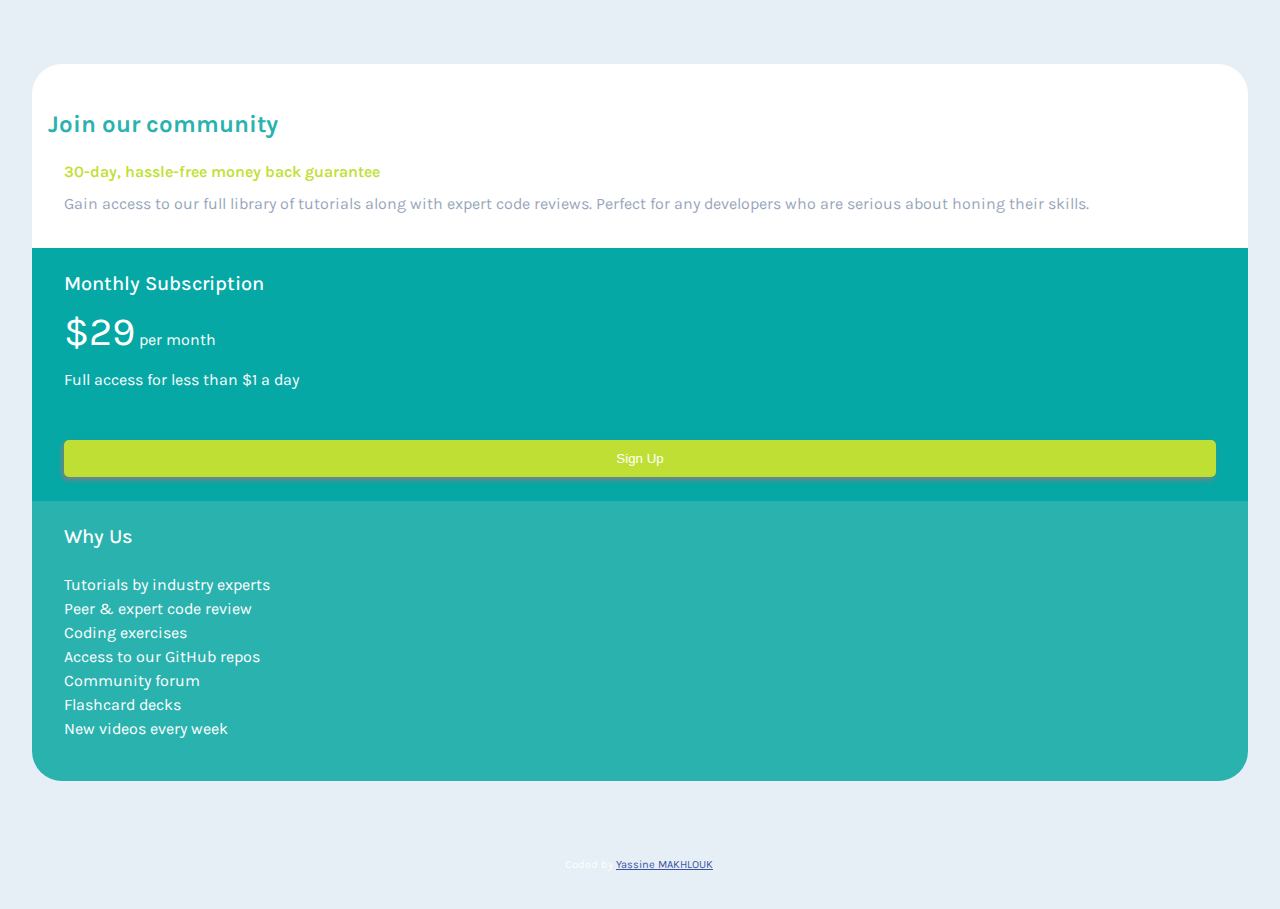
<file: Code_Starter_2/index.html>
<!DOCTYPE html>
<html lang="en">
<head>
  <meta charset="UTF-8">
  <meta name="viewport" content="width=device-width, initial-scale=1.0"> <!-- displays site properly based on user's device -->
  <link rel="stylesheet" href="style.css">
  <link rel="icon" type="image/png" sizes="32x32" href="./images/favicon-32x32.png">
  <link href="https://fonts.googleapis.com/css?family=Karla&display=swap" rel="stylesheet">
  <title>Single Price Grid Component</title>

  <!-- Feel free to remove these styles or customise in your own stylesheet 👍 -->
  <style>
    .attribution { font-size: 11px; text-align: center; }
    .attribution a { color: hsl(228, 45%, 44%); }
  </style>
</head>
<body>
    <section>
    <div class="join">
      <div class="title">Join our community</div>

        <div class="guarantee">30-day, hassle-free money back guarantee</div>

        <p>Gain access to our full library of tutorials along with expert code reviews. 
        Perfect for any developers who are serious about honing their skills.
        </p>
    </div>
    <div class="sub">
      <div class="title">Monthly Subscription</div>

      <div class="price"><span>&dollar;29</span> per month</div>

      <p>Full access for less than &dollar;1 a day</p> 

      <div class="button"><button>Sign Up</button></div>
  </div>
  <div class="why-us">
    <div class="title">Why Us</div> 

    <p>Tutorials by industry experts <br>
      Peer &amp; expert code review <br>
      Coding exercises<br>
      Access to our GitHub repos <br>
      Community forum<br>
      Flashcard decks<br>
      New videos every week</p> 
  </div>
</section>
  <footer>
    <p class="attribution">
      Coded by <a href="#">Yassine MAKHLOUK</a>.
    </p>
  </footer>
</body>
</html>
</file>
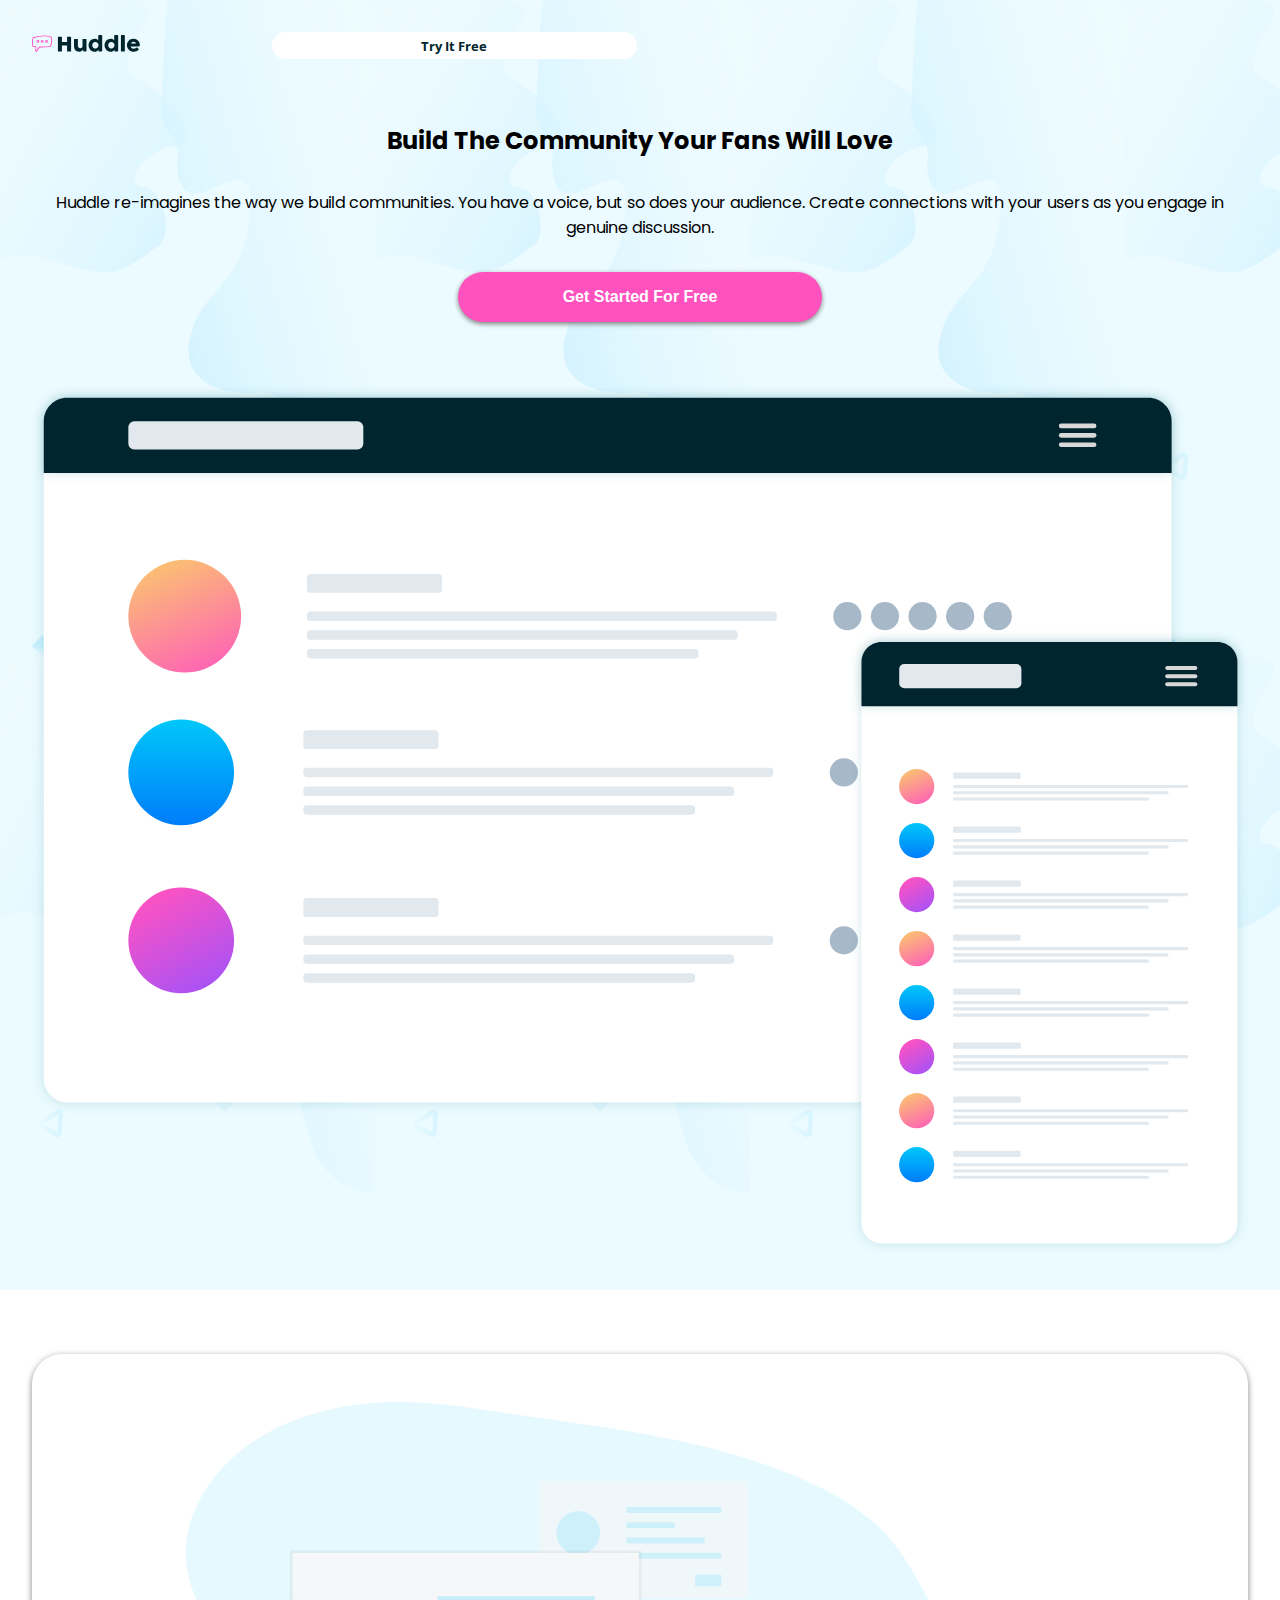
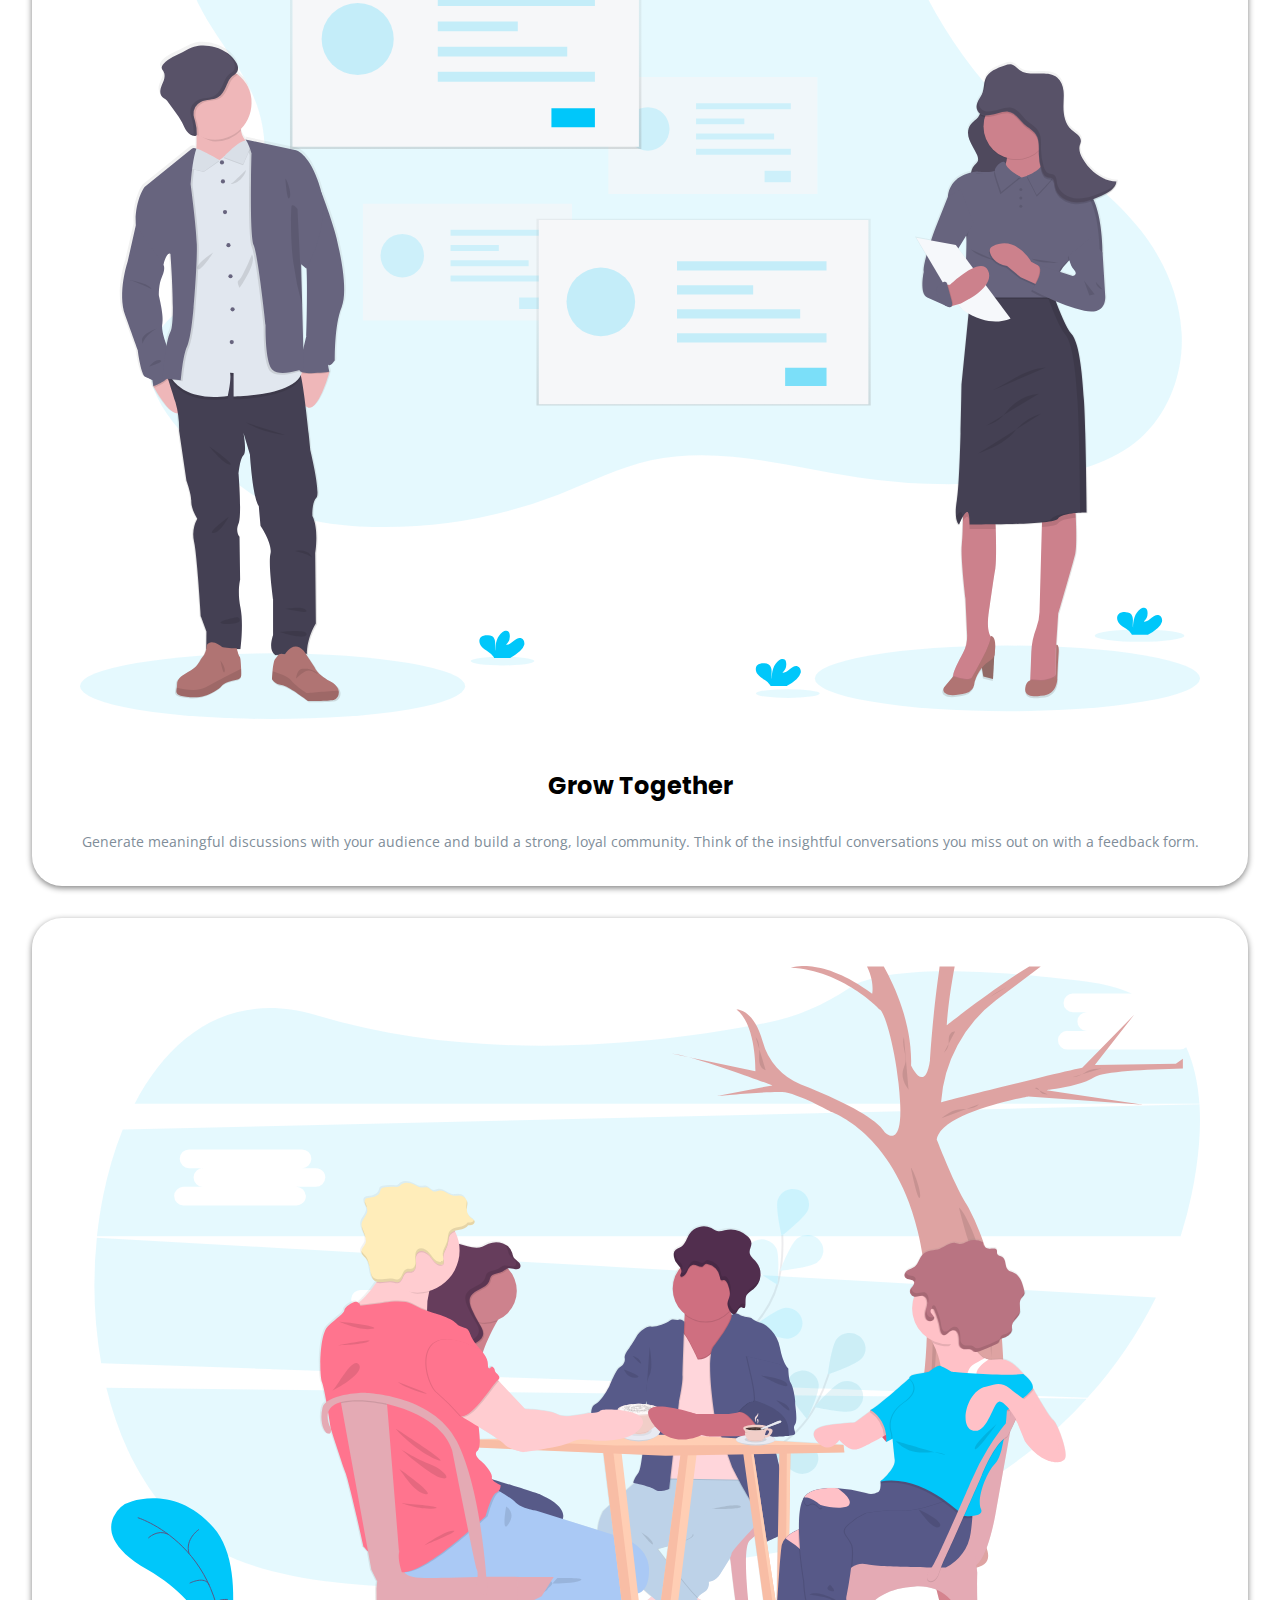
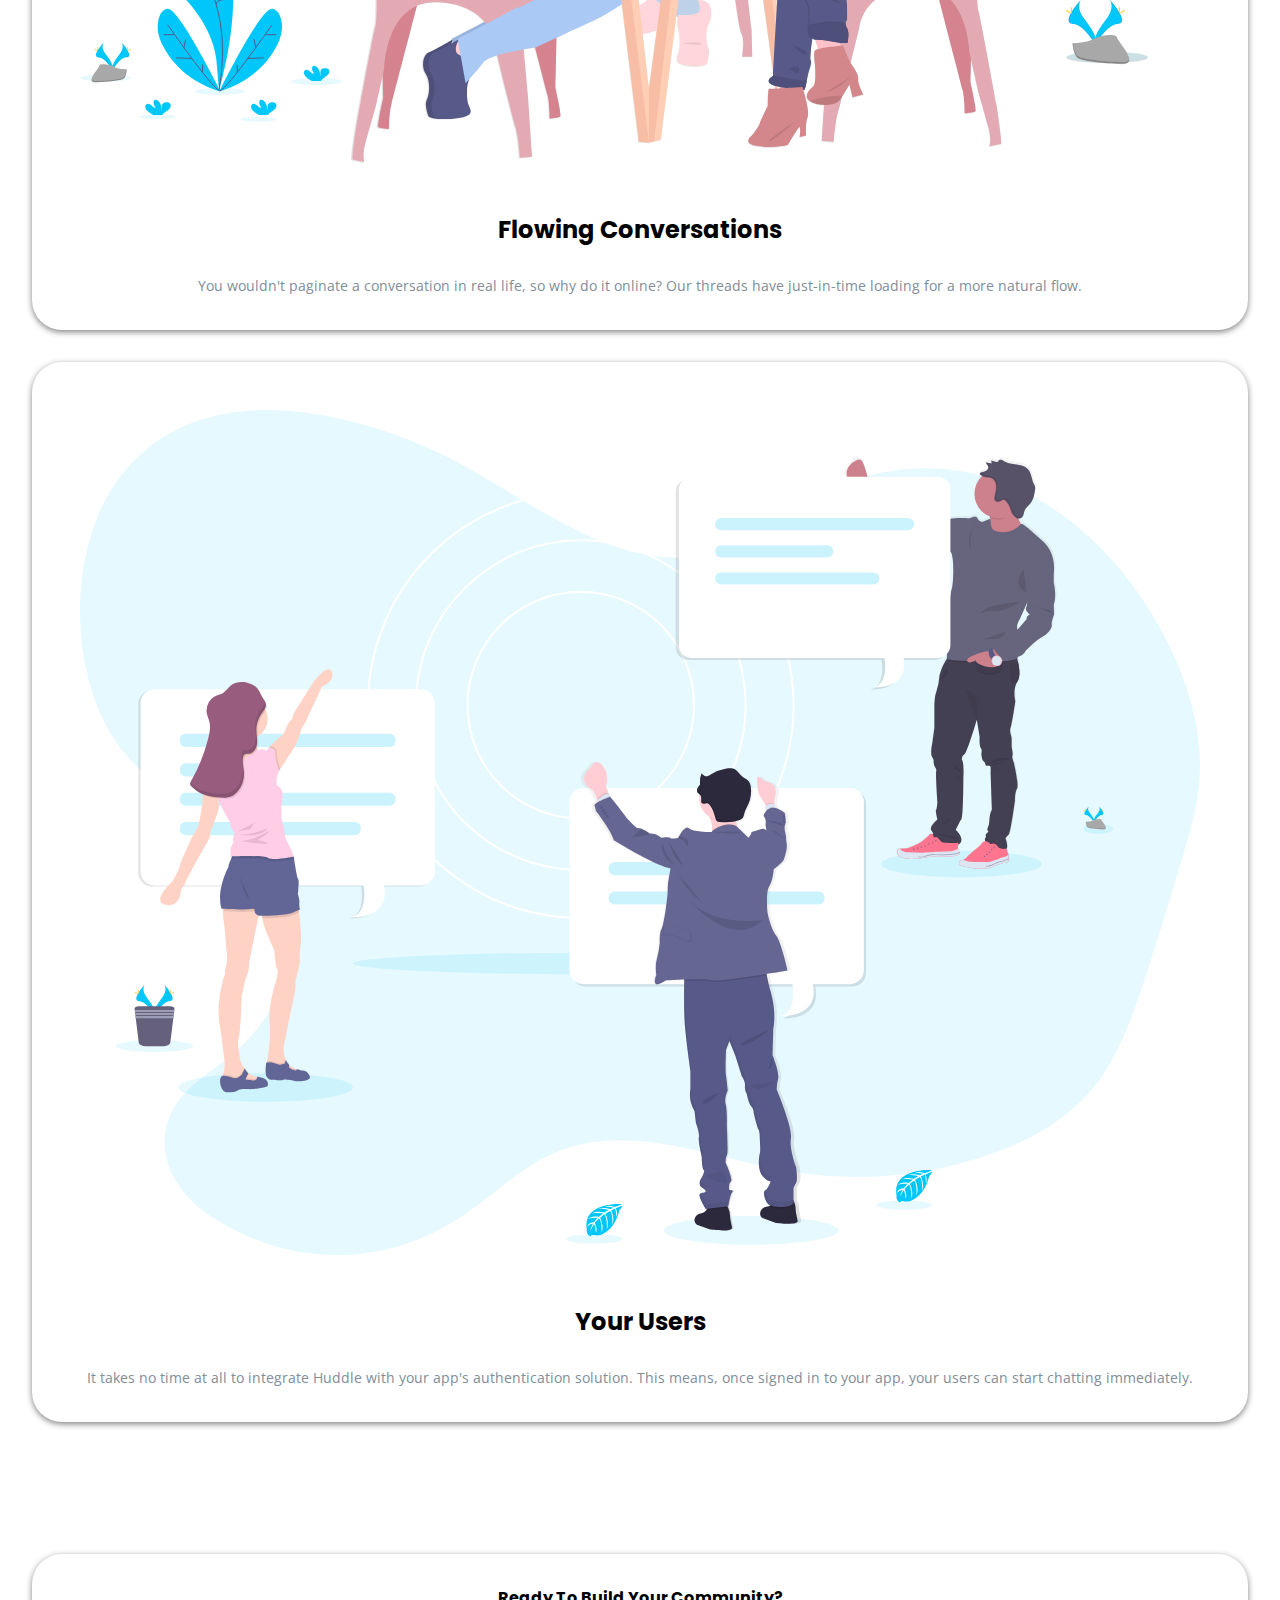
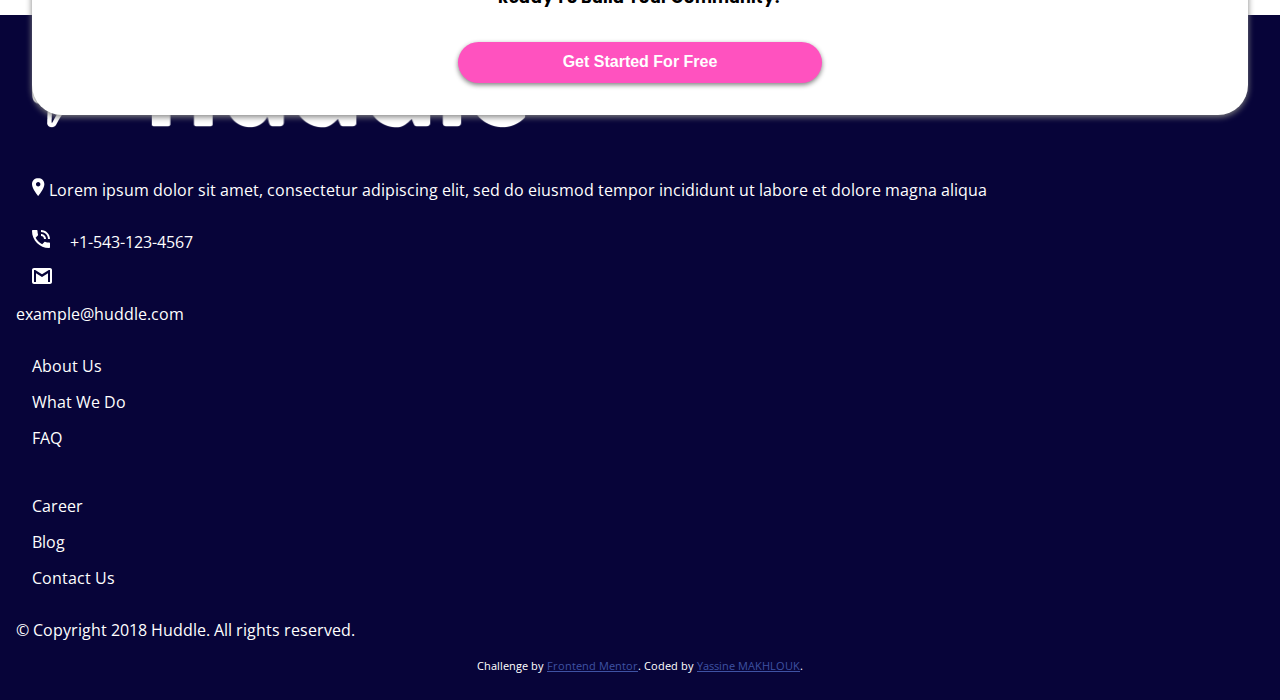
<file: Code-Starter-5-Sass/huddle-landing-page-with-alternating-feature-blocks-master/index.html>
<!DOCTYPE html>
<html lang="en">

<head>
  <meta charset="UTF-8">
  <meta name="viewport" content="width=device-width, initial-scale=1.0">
  <!-- displays site properly based on user's device -->
  <link rel="stylesheet" href="style.css">
  <link rel="icon" type="image/png" sizes="32x32" href="./images/favicon-32x32.png">
  <link href="https://fonts.googleapis.com/css?family=Poppins&display=swap" rel="stylesheet">
  <link href="https://fonts.googleapis.com/css?family=Open+Sans&display=swap" rel="stylesheet">
  <title>Frontend Mentor | Huddle landing page with alternating feature blocks</title>

  <!-- Feel free to remove these styles or customise in your own stylesheet 👍 -->
  <style>
    .attribution {
      font-size: 11px;
      text-align: center;
    }

    .attribution a {
      color: hsl(228, 45%, 44%);
    }
  </style>
</head>

<body>
  <header>
    <nav>
      <div class="logo1"><img src="images/logo.svg" alt=""></div>
      <div class="btn1"><button>Try It Free</button> </div>
    </nav>
    <div class="head">
      <div class="text">
        <div class="title">
          <h1>Build The Community Your Fans Will Love</h1>
        </div>

        <div class="para">Huddle re-imagines the way we build communities. You have a voice, but so does your audience.
          Create connections with your users as you engage in genuine discussion. </div>

        <div class="btn2"><button>Get Started For Free</button></div>
      </div>
      <div class="illustration"><img src="images/illustration-mockups.svg" alt=""></div>
    </div>
  </header>
  <section class="section1">
    <div class="grow">
      <div class="illustration"><img src="images/illustration-grow-together.svg" alt=""></div>
      <div class="text">
        <div class="title">Grow Together</div>
        <div class="para">Generate meaningful discussions with your audience and build a strong, loyal community.
          Think of the insightful conversations you miss out on with a feedback form.</div>
      </div>
    </div>
    <div class="conv">
      <div class="illustration"><img src="images/illustration-flowing-conversation.svg" alt=""></div>
      <div class="text">
        <div class="title">Flowing Conversations</div>

        <div class="para">You wouldn't paginate a conversation in real life, so why do it online? Our threads
          have just-in-time loading for a more natural flow.</div>
      </div>
    </div>
    <div class="users">
      <div class="illustration"><img src="images/illustration-your-users.svg" alt=""></div>
      <div class="text">
        <div class="title">Your Users</div>
        <div class="para">It takes no time at all to integrate Huddle with your app's authentication solution.
          This means, once signed in to your app, your users can start chatting immediately.</div>
      </div>
    </div>
  </section>
  <section class="section2">
    <div class="title">Ready To Build Your Community?</div>

    <div class="btn2"><button>Get Started For Free</button> </div>
  </section>
  <footer>
    <div class="logo"><img src="images/logo.png" alt=""></div>
    <div class="about">
      <div class="info">
      <div class="adresse">
        <img src="images/icon-location.svg" alt="">
        Lorem ipsum dolor sit amet, consectetur adipiscing elit, sed do eiusmod tempor
        incididunt ut labore et dolore magna aliqua
      </div>
      <div class="phone">
        <img src="images/icon-phone.svg" alt="">

        +1-543-123-4567
      </div>

      <div class="email">
        <img src="images/icon-email.svg" alt="">
      </div>
        example@huddle.com
      </div>
      <div class="part1">
        <div> About Us</div>
        <div>What We Do</div>
        <div></div>FAQ
      </div>
    
    <div class="part2">
      <div>Career</div>
      <div>Blog</div>
      <div>Contact Us</div>
    </div>
  </div>
  <div class="about2">
    &copy; Copyright 2018 Huddle. All rights reserved.


    <p class="attribution">
      Challenge by <a href="https://www.frontendmentor.io?ref=challenge" target="_blank">Frontend Mentor</a>.
      Coded by <a href="#">Yassine MAKHLOUK</a>.
    </p>
  </div>
  </footer>
</body>

</html>
</file>
<file: Code_Starter_2/style.css>
*{
    margin: 0px;
    padding: 0px;
}
body{
    background-color: hsl(204, 43%, 93%);
    font-family: 'Karla', sans-serif;
    line-height: 24px;
}
section{
    margin: 4rem 2rem;
    display: grid;
    
}

.title{
    font-size: 24px;
    font-weight: 700;
    padding: 1rem 1rem 1rem;
    color:hsl(179, 62%, 43%);
}


.sub .title{
    font-size: 20px;
    font-weight: 500;
    color: white;
}
.why-us .title{
    font-size: 20px;
    font-weight: 500;
    color: white;
}
.join{
    background-color: white;
    padding: 2rem 0rem;
    border-top-left-radius: 30px;
    border-top-right-radius: 30px;
}
.guarantee{
    font-size: 16px;
    font-weight: 600;
    color: hsl(71, 73%, 54%);
    padding: 0.5rem 2rem;
}
p{
    color: white;
    padding: 0.5rem 1rem 2rem;
}
.join p{
    color: hsl(218, 22%, 67%);
    padding: 0rem 2rem;
}

.sub{
    background-color: hsl(179, 94%, 34%);
    padding: 0.5rem 1rem;
}
.price{
    color: white;
    padding: 0.5rem 1rem;
    font-size: 16px;
}
.sub span{
    color: white;
    font-size: 40px;
    
}
.why-us{
    background-color: hsl(179, 62%, 43%);
    padding: 0.5rem 1rem;
    border-bottom-left-radius: 30px;
    border-bottom-right-radius: 30px;
}
.button{
    padding: 1rem;
}
button{
    width: 100%;
    padding: 0.7rem;
    border-radius: 5px;
    border: none;
    color: white;
    background-color: hsl(71, 73%, 54%);
    box-shadow: -2px 3px 5px gray;
    transition-duration: 0.3s;
}
button:active{
    transform: scale(0.8);
}
@media only screen and (min-width:1440px){
    section{
        grid-template-rows:1fr 1.3fr ;
        grid-template-columns: 3fr 2fr 2fr 3fr;
    }
    .join{
        grid-column: 2/4;
    }
    .sub{
        grid-column: 2/3;
        grid-row: 2/3;
        border-bottom-left-radius: 30px;
    }
    .why-us{
        grid-column: 3/4;
        grid-row: 2/3;
        border-bottom-left-radius: 0px;
    }
    
    
    
}
</file>
<file: Code-Starter-5-Sass/huddle-landing-page-with-alternating-feature-blocks-master/style.css>
footer {
  font-family: "Open Sans", sans-serif;
  background-color: #070439;
  color: white;
  padding: 1rem;
  line-height: 36px;
}

footer .logo img {
  width: 40%;
  padding: 1rem;
}

footer .email img {
  padding: 0rem 1rem;
}

footer .phone img {
  padding: 0rem 1rem;
}

footer .adresse {
  padding: 1rem;
}

footer .part1 {
  padding: 1rem;
}

footer .part2 {
  padding: 1rem;
}

* {
  margin: 0px;
  padding: 0px;
}

.illustration img {
  width: 100%;
}

header {
  padding: 2rem;
  background-image: url(images/bg-hero-mobile.svg);
  background-color: #ebfbff;
}

header nav {
  display: -webkit-box;
  display: -ms-flexbox;
  display: flex;
  -webkit-box-align: center;
      -ms-flex-align: center;
          align-items: center;
}

header nav .logo1 img {
  width: 45%;
}

header nav .btn1 {
  width: 30%;
  height: 3vh;
}

header nav .btn1 button {
  width: 100%;
  height: 100%;
  background-color: white;
  font-family: "Open Sans", sans-serif;
  color: #00252e;
  font-weight: bold;
  border: none;
  border-radius: 20px;
}

header .text {
  text-align: center;
  margin-top: 4rem;
  font-family: "Poppins", sans-serif;
}

header .text .title {
  font-size: 12px;
}

header .text .para {
  margin-top: 2rem;
  margin-bottom: 1rem;
}

header .text .btn2 button {
  background-color: #ff52bf;
  color: white;
  border-radius: 30px;
  border: none;
  -webkit-box-shadow: 0px 2px 5px gray;
          box-shadow: 0px 2px 5px gray;
  font-size: 16px;
  font-weight: bold;
  padding: 0.7rem 1rem;
  margin: 1rem;
  width: 30%;
  padding: 1rem;
  margin-bottom: 4rem;
}

.section1 {
  padding: 2rem;
}

.section1 .grow {
  text-align: center;
  padding: 3rem 0rem 1rem;
  margin-top: 2rem;
  background-color: white;
  border-radius: 30px;
  -webkit-box-shadow: 0px 2px 6px gray;
          box-shadow: 0px 2px 6px gray;
  line-height: 24px;
}

.section1 .grow .illustration {
  padding: 0rem 3rem 2rem;
}

.section1 .grow .title {
  font-size: 24px;
  padding: 1rem 1rem 1rem;
  font-weight: bold;
  font-family: "Poppins", sans-serif;
}

.section1 .grow .para {
  font-size: 14px;
  color: #808d99;
  font-family: "Open Sans", sans-serif;
  padding: 1rem;
}

.section1 .conv {
  text-align: center;
  padding: 3rem 0rem 1rem;
  margin-top: 2rem;
  background-color: white;
  border-radius: 30px;
  -webkit-box-shadow: 0px 2px 6px gray;
          box-shadow: 0px 2px 6px gray;
  line-height: 24px;
}

.section1 .conv .illustration {
  padding: 0rem 3rem 2rem;
}

.section1 .conv .title {
  font-size: 24px;
  padding: 1rem 1rem 1rem;
  font-weight: bold;
  font-family: "Poppins", sans-serif;
}

.section1 .conv .para {
  font-size: 14px;
  color: #808d99;
  font-family: "Open Sans", sans-serif;
  padding: 1rem;
}

.section1 .users {
  text-align: center;
  padding: 3rem 0rem 1rem;
  margin-top: 2rem;
  background-color: white;
  border-radius: 30px;
  -webkit-box-shadow: 0px 2px 6px gray;
          box-shadow: 0px 2px 6px gray;
  line-height: 24px;
}

.section1 .users .illustration {
  padding: 0rem 3rem 2rem;
}

.section1 .users .title {
  font-size: 24px;
  padding: 1rem 1rem 1rem;
  font-weight: bold;
  font-family: "Poppins", sans-serif;
}

.section1 .users .para {
  font-size: 14px;
  color: #808d99;
  font-family: "Open Sans", sans-serif;
  padding: 1rem;
}

.section2 {
  margin: 0rem 2rem;
  text-align: center;
  padding: 1rem 0rem 1rem;
  background-color: white;
  border-radius: 30px;
  -webkit-box-shadow: 0px 2px 6px gray;
          box-shadow: 0px 2px 6px gray;
  line-height: 24px;
  -webkit-transform: translateY(100px);
          transform: translateY(100px);
}

.section2 .title {
  font-size: 16px;
  padding: 1rem 1rem 1rem;
  font-weight: bold;
  font-family: "Poppins", sans-serif;
}

.section2 .btn2 button {
  background-color: #ff52bf;
  color: white;
  border-radius: 30px;
  border: none;
  -webkit-box-shadow: 0px 2px 5px gray;
          box-shadow: 0px 2px 5px gray;
  font-size: 16px;
  font-weight: bold;
  padding: 0.7rem 1rem;
  margin: 1rem;
  width: 30%;
}

@media only screen and (min-width: 1440px) {
  header nav {
    -webkit-box-pack: justify;
        -ms-flex-pack: justify;
            justify-content: space-between;
    padding: 1rem 4rem;
  }
  header nav .logo1 img {
    width: 100%;
  }
  header nav .btn1 {
    width: 10%;
  }
  header .head {
    display: -ms-grid;
    display: grid;
    -ms-grid-columns: 50% 50%;
        grid-template-columns: 50% 50%;
    padding: 4rem;
    -ms-grid-row-align: center;
        align-self: center;
  }
  header .head .text {
    text-align: start;
  }
  header .head .text .title h1 {
    font-size: 48px;
  }
  header .head .text .para {
    font-size: 20px;
  }
  .section1 {
    display: -ms-grid;
    display: grid;
    justify-items: center;
  }
  .section1 .grow {
    display: -ms-grid;
    display: grid;
    -ms-grid-columns: 50% 50%;
        grid-template-columns: 50% 50%;
    -webkit-box-align: center;
        -ms-flex-align: center;
            align-items: center;
    justify-items: center;
    max-width: 80%;
  }
  .section1 .conv {
    display: -ms-grid;
    display: grid;
    -ms-grid-columns: 50% 50%;
        grid-template-columns: 50% 50%;
    -webkit-box-align: center;
        -ms-flex-align: center;
            align-items: center;
    justify-items: center;
    max-width: 80%;
  }
  .section1 .conv .text {
    -ms-grid-column: 1;
    -ms-grid-column-span: 1;
    grid-column: 1/2;
    -ms-grid-row: 1;
    -ms-grid-row-span: 1;
    grid-row: 1/2;
  }
  .section1 .conv img {
    -ms-grid-column: 2;
    -ms-grid-column-span: 1;
    grid-column: 2/3;
    -ms-grid-row: 1;
    -ms-grid-row-span: 1;
    grid-row: 1/2;
  }
  .section1 .users {
    display: -ms-grid;
    display: grid;
    -ms-grid-columns: 50% 50%;
        grid-template-columns: 50% 50%;
    -webkit-box-align: center;
        -ms-flex-align: center;
            align-items: center;
    justify-items: center;
    max-width: 80%;
  }
  .section2 {
    margin: 0rem 25rem;
  }
  footer {
    padding-top: 8rem;
  }
  footer .about {
    padding: 3rem;
    display: -ms-grid;
    display: grid;
    -ms-grid-columns: 1fr 1fr 1fr;
        grid-template-columns: 1fr 1fr 1fr;
    -ms-grid-row-align: center;
        align-self: center;
  }
  footer .about .part1, footer .about .part2 {
    -ms-grid-column-align: center;
        justify-self: center;
  }
  footer .about2 {
    margin-top: 3rem;
    display: -ms-grid;
    display: grid;
    -ms-grid-columns: 1fr 1fr;
        grid-template-columns: 1fr 1fr;
  }
}
/*# sourceMappingURL=style.css.map */
</file>
